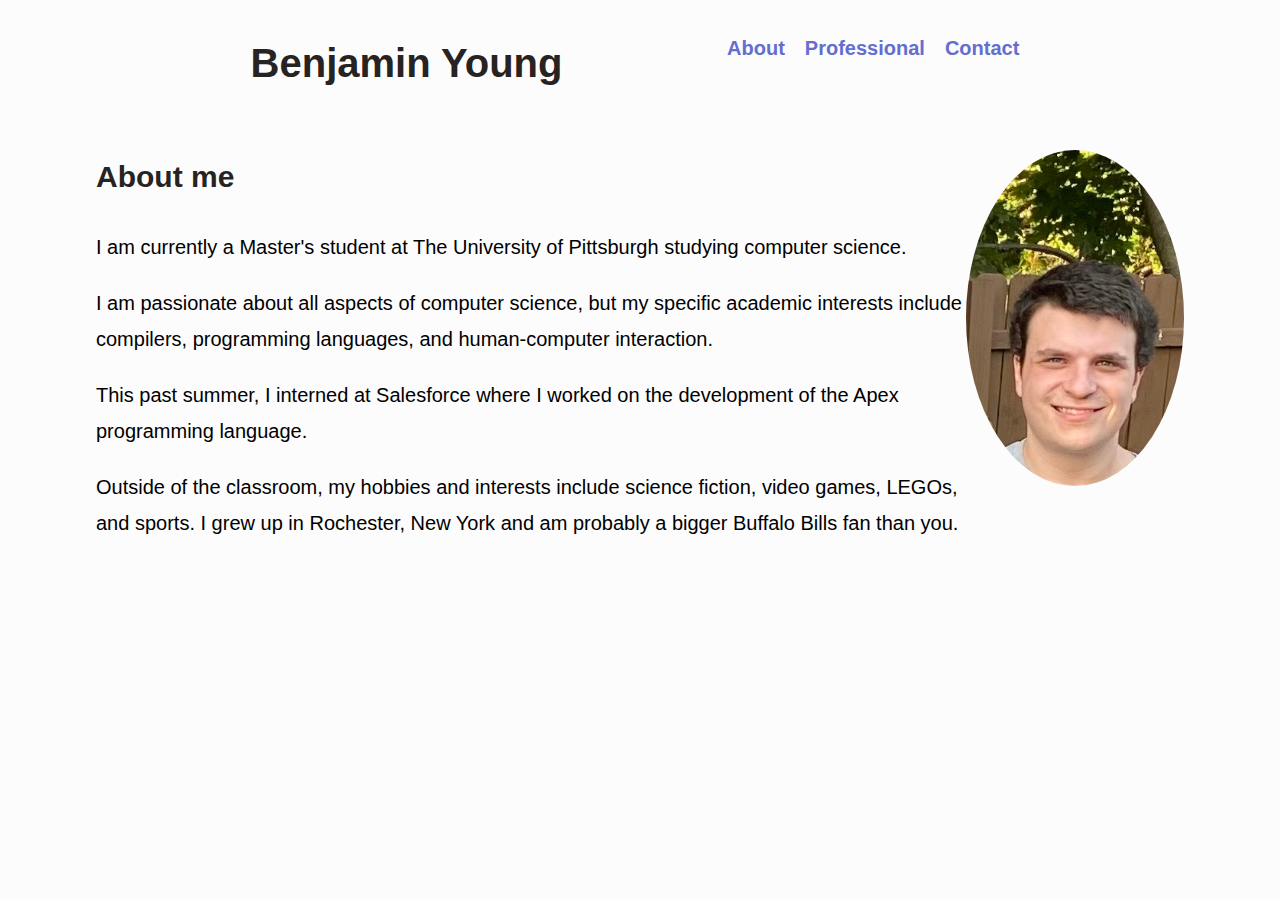
<file: index.html>
<head>
    <meta charset="utf-8">
    <link rel="stylesheet" href="style.css">
    <link rel="icon" href="favicon.ico" type="image/x-icon">
    <title>Benjamin Young - About</title>
</head>
<body>
    <header>
        <div class="empty"></div>
        <h1 class="mainheader">Benjamin Young</h1>
        <ul class="navlinks">
            <li><a href="index.html">About</a></li>
            <li><a href="professional.html">Professional</a></li>
            <li><a href="contact.html">Contact</a></li>
            <!-- <li><a href="teaching.html">Teaching</a></li> -->
        </ul>
        <div class="empty"></div>
    </header>
    <main>
        <img id="headshot" src="headshot.jpg">
        <h2 class="subheader">About me</h2>
        <p>
            I am currently a Master's student at The University of Pittsburgh studying computer science.
        </p>
        <p>
            I am passionate about all aspects of computer science, but my specific academic interests include compilers, programming languages, and human-computer interaction.
        </p>
        <p>
            This past summer, I interned at Salesforce where I worked on the development of the Apex programming language.
        </p>
        <p>
            Outside of the classroom, my hobbies and interests include science fiction, video games, LEGOs, and sports. I grew up in Rochester, New York and am probably a bigger Buffalo Bills fan than you.
        </p>
        <div class="clearfix"></div>
    </main>
</body>
</file>
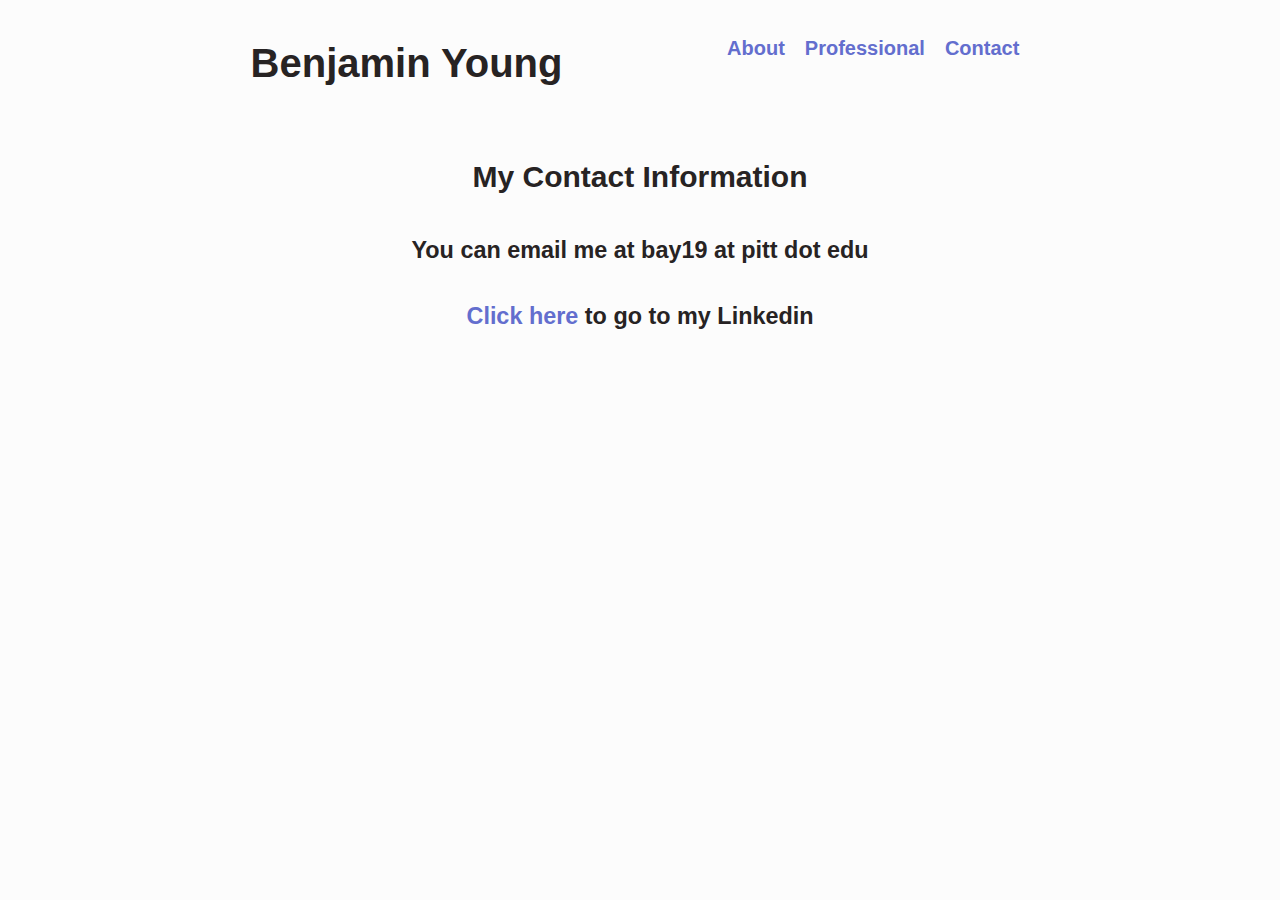
<file: contact.html>
<head>
    <meta charset="utf-8">
    <link rel="stylesheet" href="style.css">
    <link rel="icon" href="favicon.ico" type="image/x-icon">
    <title>Benjamin Young - Contact</title>
</head>
<body>
    <header>
        <div class="empty"></div>
        <h1 class="mainheader">Benjamin Young</h1>
        <ul class="navlinks">
            <li><a href="index.html">About</a></li>
            <li><a href="professional.html">Professional</a></li>
            <li><a href="contact.html">Contact</a></li>
            <!-- <li><a href="teaching.html">Teaching</a></li> -->
        </ul>
        <div class="empty"></div>
    </header>
    <main>
        <section id="contact">
            <h2>My Contact Information</h2>
            <h3>You can email me at bay19 at pitt dot edu</h3>
            <h3><a href="https://www.linkedin.com/in/ben-young-2b583218b/", target="_blank">Click here</a> to go to my Linkedin</h3>
        </section>
    </main>
    <footer></footer>
</body>
</file>
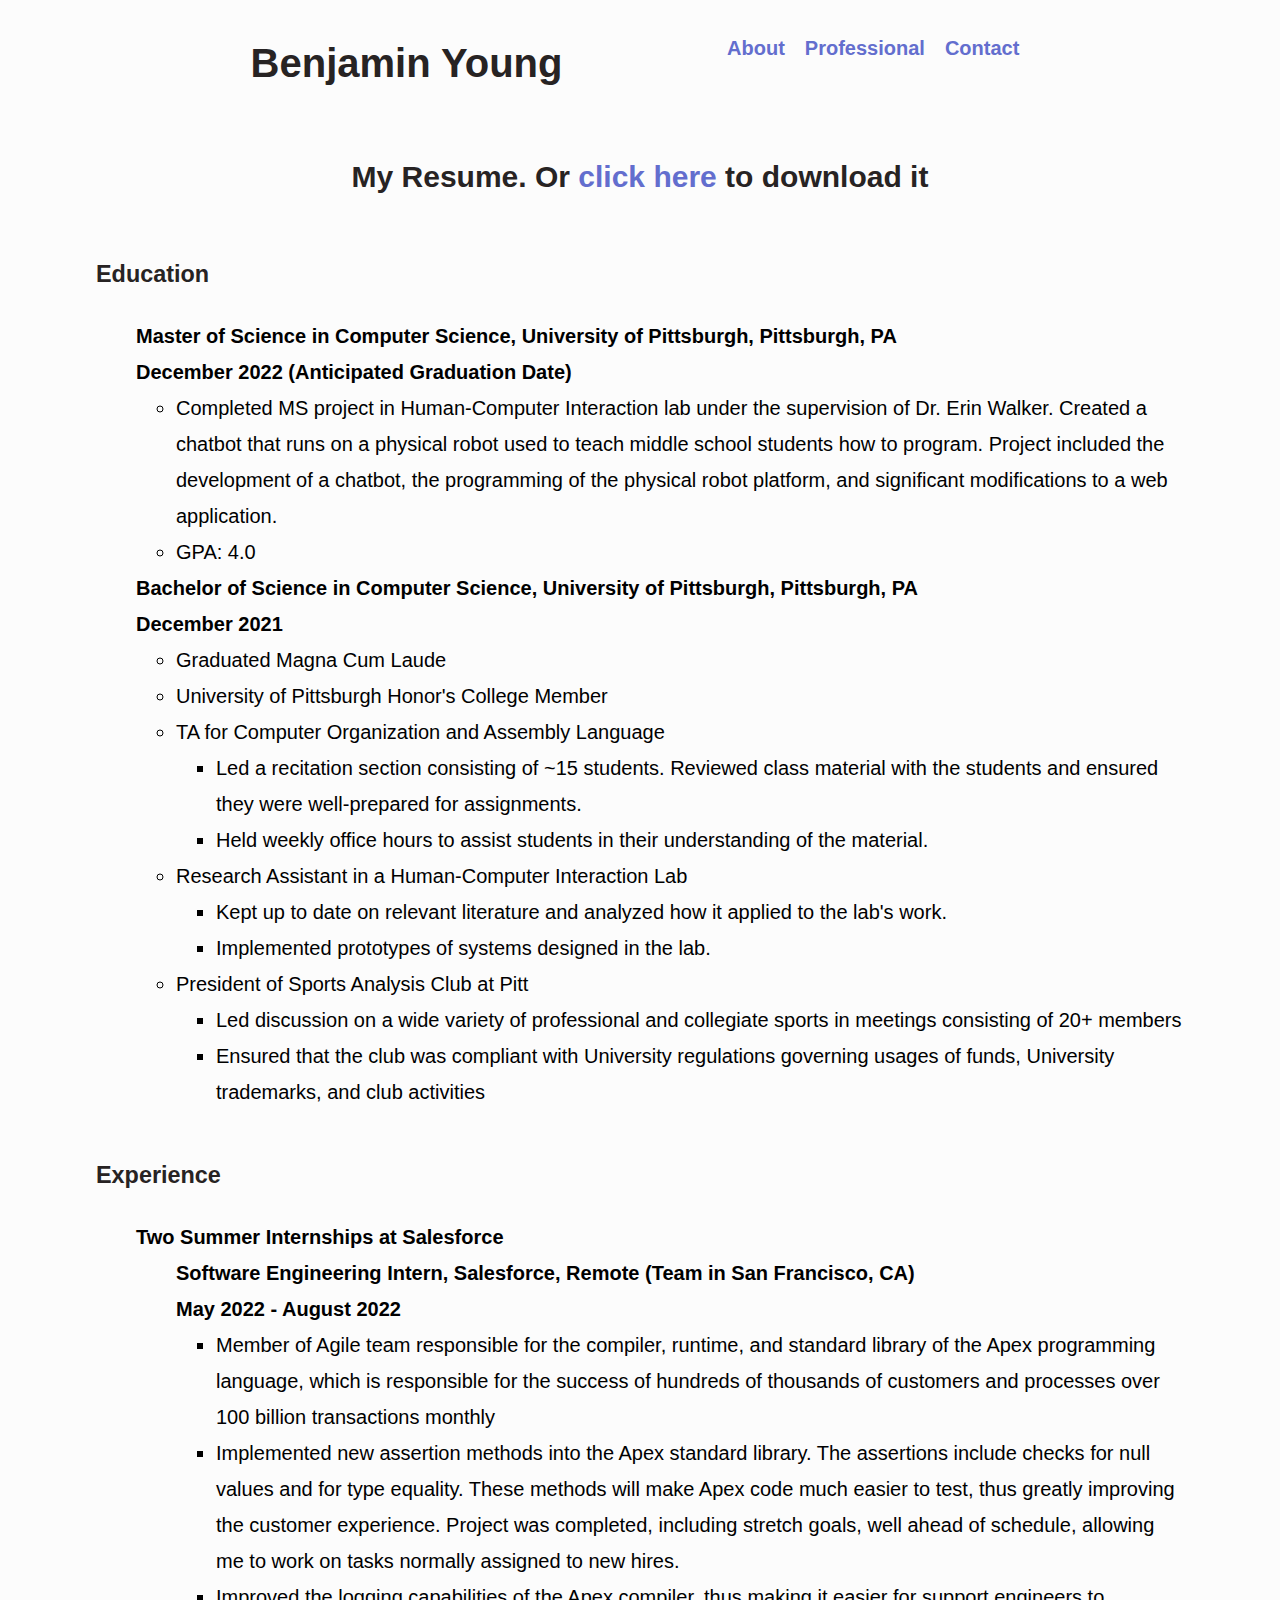
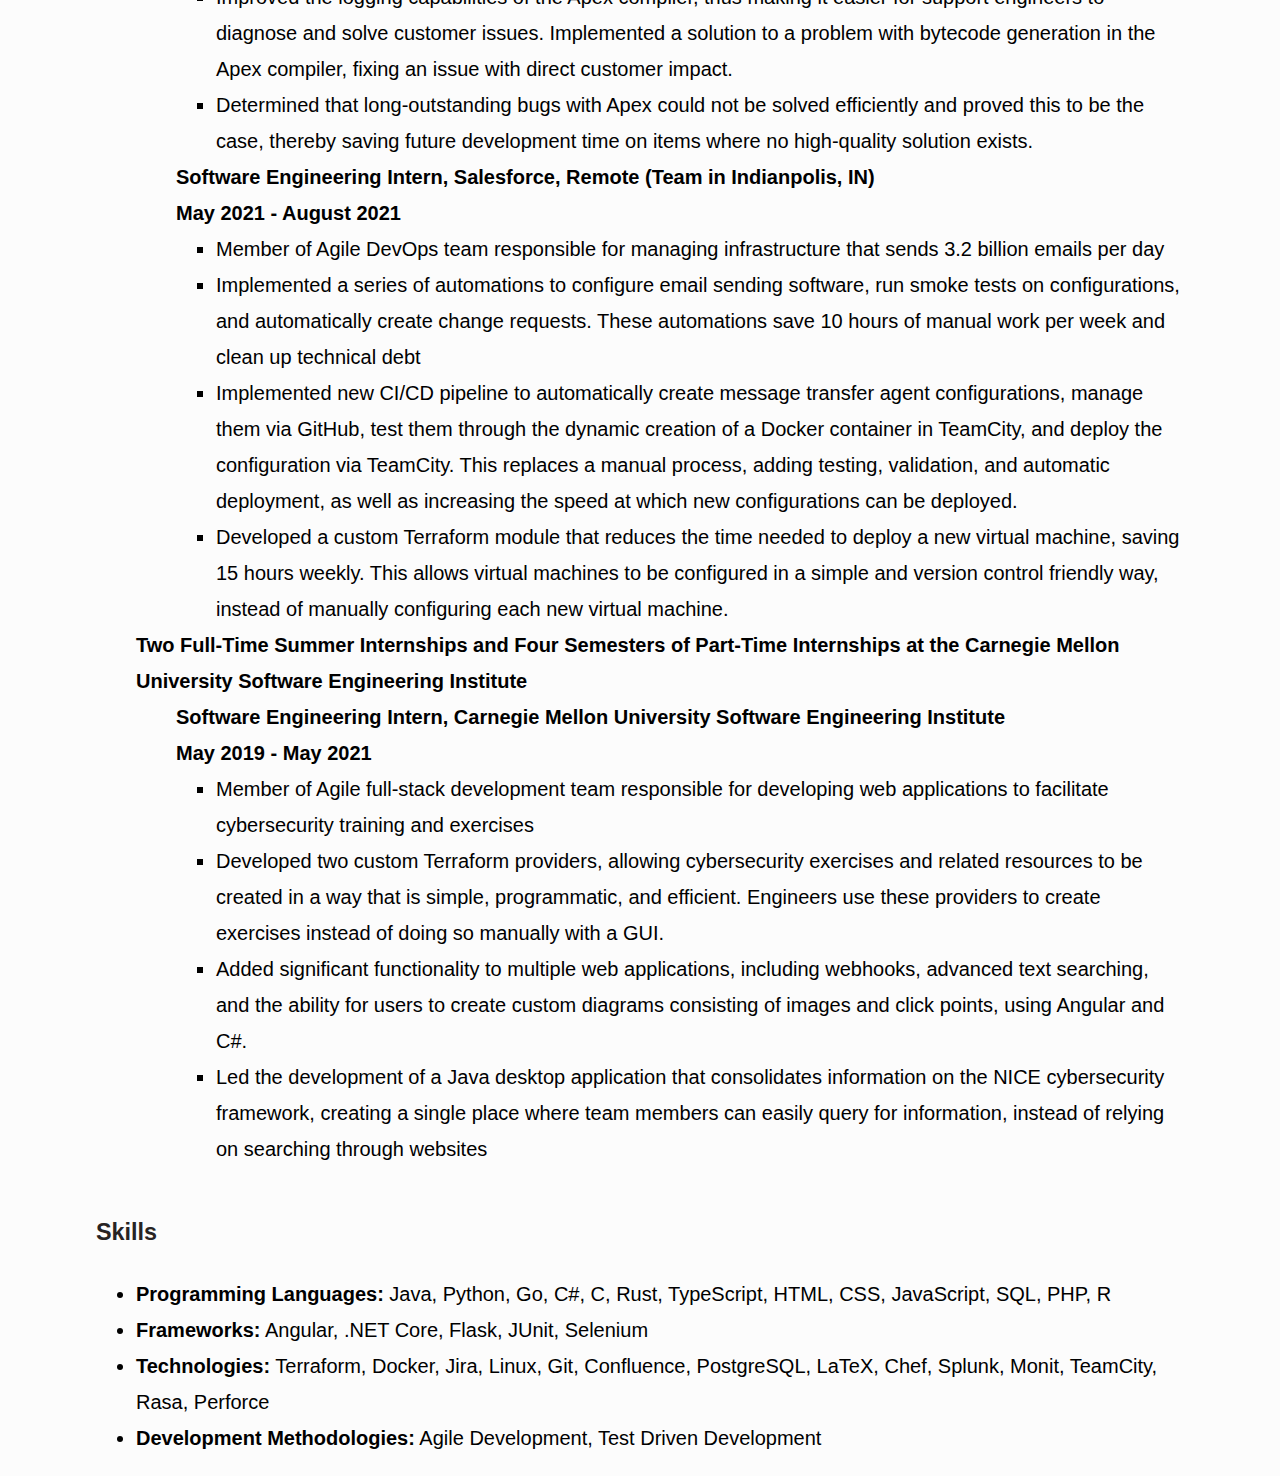
<file: professional.html>
<head>
    <meta charset="utf-8">
    <link rel="stylesheet" href="style.css">
    <link rel="icon" href="favicon.ico" type="image/x-icon">
    <title>Benjamin Young - Professional</title>
</head>
<body>
    <header>
        <div class="empty"></div>
        <h1 class="mainheader">Benjamin Young</h1>
        <ul class="navlinks">
            <li><a href="index.html">About</a></li>
            <li><a href="professional.html">Professional</a></li>
            <li><a href="contact.html">Contact</a></li>
            <!-- <li><a href="teaching.html">Teaching</a></li> -->
        </ul>
        <div class="empty"></div>
    </header>
    <main>
        <section id="resume">
            <h2>My Resume. Or <a href="resume.pdf", target="_blank"> click here</a> to download it</h2>
            <h3>Education</h3>
            <ul>
                <li class="bold no_bullet">Master of Science in Computer Science, University of Pittsburgh, Pittsburgh, PA</li>
                <li class="bold no_bullet">December 2022 (Anticipated Graduation Date)</li>
                <ul>
                    <li>Completed MS project in Human-Computer Interaction lab under the supervision of Dr. Erin Walker. Created a chatbot that runs on a physical robot used to teach middle school students how to program. Project included the development of a chatbot, the programming of the physical robot platform, and significant modifications to a web application. </li>
                    <li>GPA: 4.0</li>
                </ul>
                <li class="bold no_bullet">Bachelor of Science in Computer Science, University of Pittsburgh, Pittsburgh, PA</li>
                <li class="bold no_bullet">December 2021</li>
                <ul>
                    <li>Graduated Magna Cum Laude</li>
                    <li>University of Pittsburgh Honor's College Member</li>
                    <li>
                        TA for Computer Organization and Assembly Language
                        <ul>
                            <li>Led a recitation section consisting of ~15 students. Reviewed class material with the students and ensured they were well-prepared for assignments.</li>
                            <li>Held weekly office hours to assist students in their understanding of the material.</li>
                        </ul>
                    </li>
                    <li>
                        Research Assistant in a Human-Computer Interaction Lab
                        <ul>
                            <li>Kept up to date on relevant literature and analyzed how it applied to the lab's work.</li>
                            <li>Implemented prototypes of systems designed in the lab.</li>
                        </ul>
                    </li>
                    <li>
                        President of Sports Analysis Club at Pitt
                        <ul>
                            <li>Led discussion on a wide variety of professional and collegiate sports in meetings consisting of 20+ members</li>
                            <li>Ensured that the club was compliant with University regulations governing usages of funds, University trademarks, and club activities</li>
                        </ul>
                    </li>
                </ul>
            </ul>
            <h3>Experience</h3>
            <ul>
                <li class="bold no_bullet">Two Summer Internships at Salesforce</li>
                <ul>
                    <li class="bold no_bullet">Software Engineering Intern, Salesforce, Remote (Team in San Francisco, CA)</li>
                    <li class="bold no_bullet">May 2022 - August 2022</li>
                    <ul>
                        <li>Member of Agile team responsible for the compiler, runtime, and standard library of the Apex programming language, which is responsible for the success of hundreds of thousands of customers and processes over 100 billion transactions monthly</li>
                        <li>Implemented new assertion methods into the Apex standard library. The assertions include checks for null values and for type equality. These methods will make Apex code much easier to test, thus greatly improving the customer experience. Project was completed, including stretch goals, well ahead of schedule, allowing me to work on tasks normally assigned to new hires.</li>
                        <li>Improved the logging capabilities of the Apex compiler, thus making it easier for support engineers to diagnose and solve customer issues. Implemented a solution to a problem with bytecode generation in the Apex compiler, fixing an issue with direct customer impact.</li>
                        <li>Determined that long-outstanding bugs with Apex could not be solved efficiently and proved this to be the case, thereby saving future development time on items where no high-quality solution exists.</li>
                    </ul>
                    <li class="bold no_bullet">Software Engineering Intern, Salesforce, Remote (Team in Indianpolis, IN)</li>
                    <li class="bold no_bullet">May 2021 - August 2021</li>
                    <ul>
                        <li>Member of Agile DevOps team responsible for managing infrastructure that sends 3.2 billion emails per day</li>
                        <li>Implemented a series of automations to configure email sending software, run smoke tests on configurations, and automatically create change requests. These automations save 10 hours of manual work per week and clean up technical debt</li>
                        <li>Implemented new CI/CD pipeline to automatically create message transfer agent configurations, manage them via GitHub, test them through the dynamic creation of a Docker container in TeamCity, and deploy the configuration via TeamCity. This replaces a manual process, adding testing, validation, and automatic deployment, as well as increasing the speed at which new configurations can be deployed.</li>
                        <li>Developed a custom Terraform module that reduces the time needed to deploy a new virtual machine, saving 15 hours weekly. This allows virtual machines to be configured in a simple and version control friendly way, instead of manually configuring each new virtual machine. </li>
                    </ul>
                </ul>
                <li class="bold no_bullet">Two Full-Time Summer Internships and Four Semesters of Part-Time Internships at the Carnegie Mellon University Software Engineering Institute</li>
                <ul>
                    <li class="bold no_bullet">Software Engineering Intern, Carnegie Mellon University Software Engineering Institute</li>
                    <li class="bold no_bullet">May 2019 - May 2021</li>
                        <ul>
                            <li>Member of Agile full-stack development team responsible for developing web applications to facilitate cybersecurity training and exercises</li>
                            <li>Developed two custom Terraform providers, allowing cybersecurity exercises and related resources to be created in a way that is simple, programmatic, and efficient. Engineers use these providers to create exercises instead of doing so manually with a GUI.</li>
                            <li>Added significant functionality to multiple web applications, including webhooks, advanced text searching, and the ability for users to create custom diagrams consisting of images and click points, using Angular and C#.</li>
                            <li>Led the development of a Java desktop application that consolidates information on the NICE cybersecurity framework,
                                creating a single place where team members can easily query for information, instead of relying on searching through
                                websites</li>
                        </ul>
                </ul>
            </ul>
            <h3>Skills</h3>
            <ul>
                <li><b>Programming Languages:</b> Java, Python, Go, C#, C, Rust, TypeScript, HTML, CSS, JavaScript, SQL, PHP, R</li>
                <li><b>Frameworks:</b> Angular, .NET Core, Flask, JUnit, Selenium</li>
                <li><b>Technologies:</b> Terraform, Docker, Jira, Linux, Git, Confluence, PostgreSQL, LaTeX, Chef, Splunk, Monit, TeamCity, Rasa, Perforce</li>
                <li><b>Development Methodologies:</b> Agile Development, Test Driven Development</li> 
            </ul>
        </section>
    </main>
    <footer></footer>
</body>
</file>
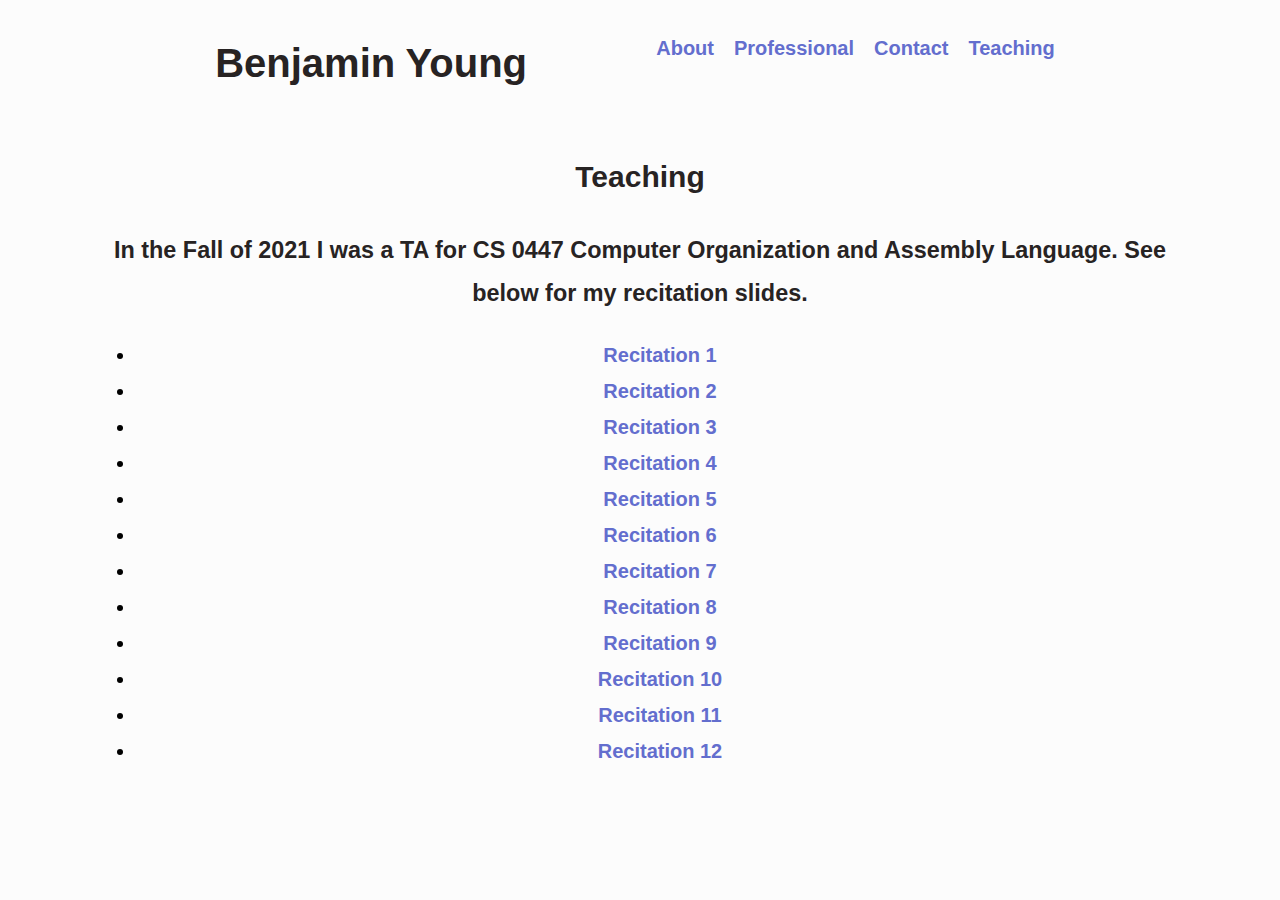
<file: teaching.html>
<head>
    <meta charset="utf-8">
    <link rel="stylesheet" href="style.css">
    <link rel="icon" href="favicon.ico" type="image/x-icon">
    <title>Benjamin Young - Teaching</title>
</head>
<body>
    <header>
        <div class="empty"></div>
        <h1 class="mainheader">Benjamin Young</h1>
        <ul class="navlinks">
            <li><a href="index.html">About</a></li>
            <li><a href="professional.html">Professional</a></li>
            <li><a href="contact.html">Contact</a></li>
            <li><a href="teaching.html">Teaching</a></li>
        </ul>
        <div class="empty"></div>
    </header>
    <main>
        <section id="teaching">
            <h2>Teaching</h2>
            <h3>In the Fall of 2021 I was a TA for CS 0447 Computer Organization and Assembly Language. See below for my recitation slides.</h3>
            <ul>
                <li><a href="slides/CS 0447 Recitation 1.pptx">Recitation 1</a></li>
                <li><a href="slides/CS 0447 Recitation 2.pptx">Recitation 2</a></li>
                <li><a href="slides/CS 0447 Recitation 3.pptx">Recitation 3</a></li>
                <li><a href="slides/CS 0447 Recitation 4.pptx">Recitation 4</a></li>
                <li><a href="slides/CS 0447 Recitation 5.pptx">Recitation 5</a></li>
                <li><a href="slides/CS 0447 Recitation 6.pptx">Recitation 6</a></li>
                <li><a href="slides/CS 0447 Recitation 7.pptx">Recitation 7</a></li>
                <li><a href="slides/CS 0447 Recitation 8.pptx">Recitation 8</a></li>
                <li><a href="slides/CS 0447 Recitation 9.pptx">Recitation 9</a></li>
                <li><a href="slides/CS 0447 Recitation 10.pptx">Recitation 10</a></li>
                <li><a href="slides/CS 0447 Recitation 11.pptx">Recitation 11</a></li>
                <li><a href="slides/CS 0447 Recitation 12.pptx">Recitation 12</a></li>
            </ul>
        </section>
    </main>
    <footer></footer>
</body>
</file>
<file: style.css>
* { box-sizing: border-box; }
html {
    font-family: -apple-system, BlinkMacSystemFont, 'Segoe UI', Roboto, Oxygen, Ubuntu, Cantarell, 'Open Sans', 'Helvetica Neue', sans-serif; 
    line-height: 1.8;
    background-color: rgb(252, 252, 252);
    text-align: left;
}
header {
    display: flex;
    flex-wrap: nowrap;
    flex-direction: row;
    justify-content: space-between;
    align-items: flex-start;
}
header .navlinks {
    list-style: none;
    display: flex;
    flex-wrap: wrap;
    flex-direction: row;
    padding: 0;
}
header .navlinks li {
    border-style: solid;
    border-width: 0;
    flex-grow: 1;
}
header .navlinks li a {
    display: block;
    font-weight: bolder;
    padding: 0.5em;
    text-align: center;
}
a:link{
    color: rgb(99, 110, 206);
    text-decoration: none;
    font-weight: bold;
}
a:hover {
    text-decoration: underline;
}
a:visited {
    color: rgb(99, 110, 206);
}
body {
    width:85%;
    margin:0 auto;
    font-size:125%;
    color:#000;
    background-color: rgb(252, 252, 252);
}
#headshot{
    float: right;
    border-radius: 50%;
    max-width: 20%;
}
div.clearfix {
    clear: both;
}
h1, h2, h3 {
    color: rgb(39, 35, 35);
}
#contact, #teaching {
    text-align: center;
}
#resume {
    display: flex;
    flex-wrap: wrap;
    flex-direction: column;
    justify-content: space-between;
}
#resume ul {
    display: flex;
    flex-wrap: wrap;
    flex-direction: column;
    align-items: flex-start;
    margin-top: 0;
}
#resume ul li {
    text-align: left;
}
#resume h2 {
    text-align: center;
}
.bold {
    font-weight: bold;
    text-align: left;
}
.no_bullet {
    list-style-type: none;
}
</file>
